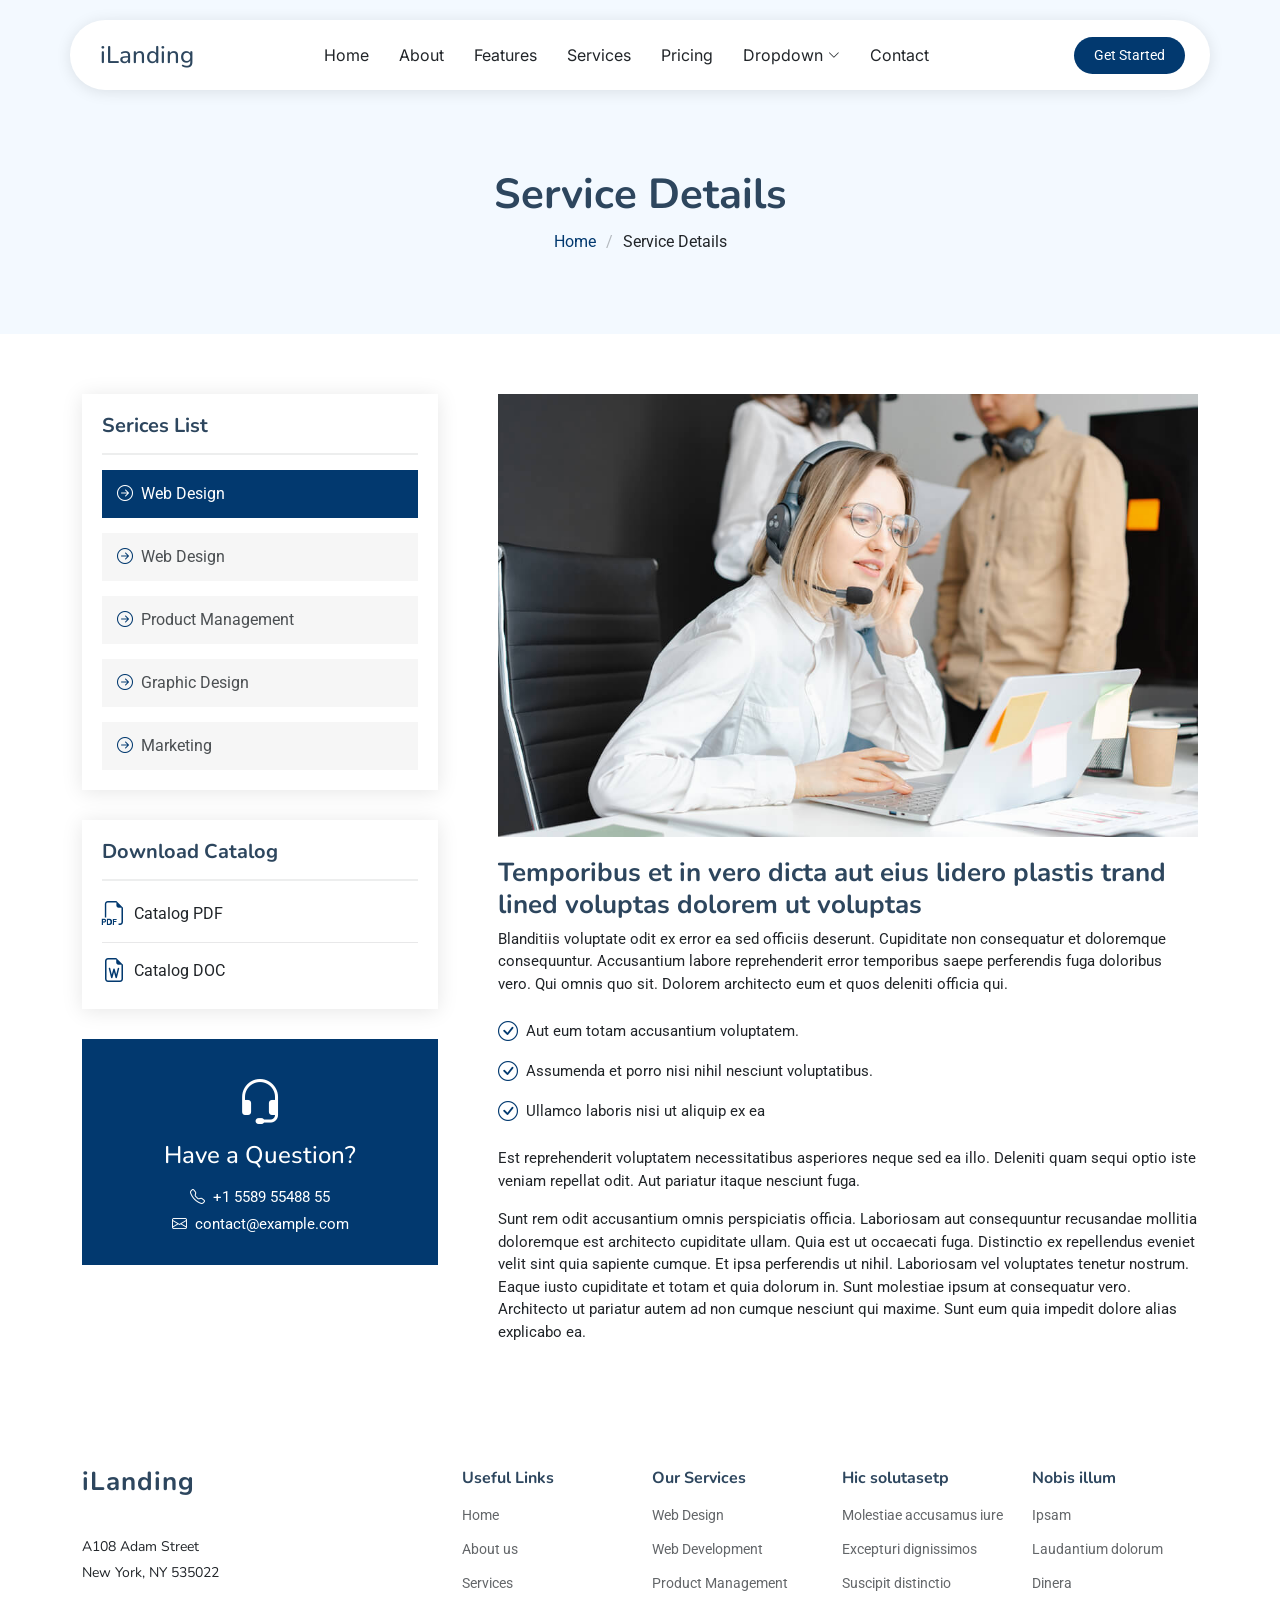
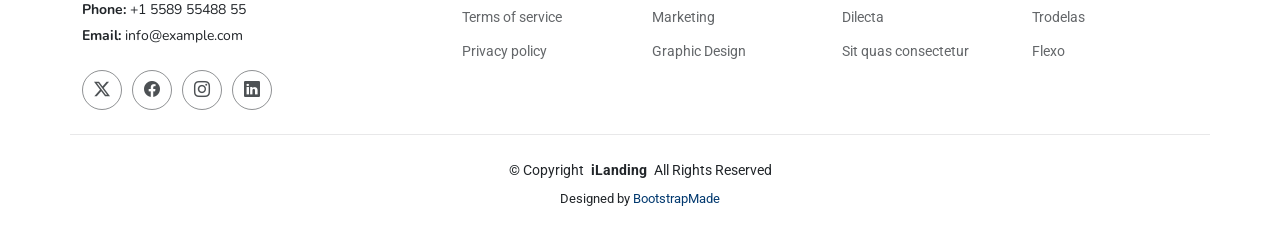
<file: pages/landingpage/service-details.html>
<!DOCTYPE html>
<html lang="en">

<head>
  <meta charset="utf-8">
  <meta content="width=device-width, initial-scale=1.0" name="viewport">
  <title>Service Details - iLanding Bootstrap Template</title>
  <meta name="description" content="">
  <meta name="keywords" content="">

  <!-- Favicons -->
  <link href="assets/img/favicon.png" rel="icon">
  <link href="assets/img/apple-touch-icon.png" rel="apple-touch-icon">

  <!-- Fonts -->
  <link href="https://fonts.googleapis.com" rel="preconnect">
  <link href="https://fonts.gstatic.com" rel="preconnect" crossorigin>
  <link href="https://fonts.googleapis.com/css2?family=Roboto:ital,wght@0,100;0,300;0,400;0,500;0,700;0,900;1,100;1,300;1,400;1,500;1,700;1,900&family=Inter:wght@100;200;300;400;500;600;700;800;900&family=Nunito:ital,wght@0,200;0,300;0,400;0,500;0,600;0,700;0,800;0,900;1,200;1,300;1,400;1,500;1,600;1,700;1,800;1,900&display=swap" rel="stylesheet">

  <!-- Vendor CSS Files -->
  <link href="assets/vendor/bootstrap/css/bootstrap.min.css" rel="stylesheet">
  <link href="assets/vendor/bootstrap-icons/bootstrap-icons.css" rel="stylesheet">
  <link href="assets/vendor/aos/aos.css" rel="stylesheet">
  <link href="assets/vendor/glightbox/css/glightbox.min.css" rel="stylesheet">
  <link href="assets/vendor/swiper/swiper-bundle.min.css" rel="stylesheet">

  <!-- Main CSS File -->
  <link href="assets/css/main.css" rel="stylesheet">

  <!-- =======================================================
  * Template Name: iLanding
  * Template URL: https://bootstrapmade.com/ilanding-bootstrap-landing-page-template/
  * Updated: Nov 12 2024 with Bootstrap v5.3.3
  * Author: BootstrapMade.com
  * License: https://bootstrapmade.com/license/
  ======================================================== -->
</head>

<body class="service-details-page">

  <header id="header" class="header d-flex align-items-center fixed-top">
    <div class="header-container container-fluid container-xl position-relative d-flex align-items-center justify-content-between">

      <a href="index.html" class="logo d-flex align-items-center me-auto me-xl-0">
        <!-- Uncomment the line below if you also wish to use an image logo -->
        <!-- <img src="assets/img/logo.png" alt=""> -->
        <h1 class="sitename">iLanding</h1>
      </a>

      <nav id="navmenu" class="navmenu">
        <ul>
          <li><a href="#hero">Home</a></li>
          <li><a href="#about">About</a></li>
          <li><a href="#features">Features</a></li>
          <li><a href="#services">Services</a></li>
          <li><a href="#pricing">Pricing</a></li>
          <li class="dropdown"><a href="#"><span>Dropdown</span> <i class="bi bi-chevron-down toggle-dropdown"></i></a>
            <ul>
              <li><a href="#">Dropdown 1</a></li>
              <li class="dropdown"><a href="#"><span>Deep Dropdown</span> <i class="bi bi-chevron-down toggle-dropdown"></i></a>
                <ul>
                  <li><a href="#">Deep Dropdown 1</a></li>
                  <li><a href="#">Deep Dropdown 2</a></li>
                  <li><a href="#">Deep Dropdown 3</a></li>
                  <li><a href="#">Deep Dropdown 4</a></li>
                  <li><a href="#">Deep Dropdown 5</a></li>
                </ul>
              </li>
              <li><a href="#">Dropdown 2</a></li>
              <li><a href="#">Dropdown 3</a></li>
              <li><a href="#">Dropdown 4</a></li>
            </ul>
          </li>
          <li><a href="#contact">Contact</a></li>
        </ul>
        <i class="mobile-nav-toggle d-xl-none bi bi-list"></i>
      </nav>

      <a class="btn-getstarted" href="index.html#about">Get Started</a>

    </div>
  </header>

  <main class="main">

    <!-- Page Title -->
    <div class="page-title light-background">
      <div class="container">
        <h1>Service Details</h1>
        <nav class="breadcrumbs">
          <ol>
            <li><a href="index.html">Home</a></li>
            <li class="current">Service Details</li>
          </ol>
        </nav>
      </div>
    </div><!-- End Page Title -->

    <!-- Service Details Section -->
    <section id="service-details" class="service-details section">

      <div class="container">

        <div class="row gy-5">

          <div class="col-lg-4" data-aos="fade-up" data-aos-delay="100">

            <div class="service-box">
              <h4>Serices List</h4>
              <div class="services-list">
                <a href="#" class="active"><i class="bi bi-arrow-right-circle"></i><span>Web Design</span></a>
                <a href="#"><i class="bi bi-arrow-right-circle"></i><span>Web Design</span></a>
                <a href="#"><i class="bi bi-arrow-right-circle"></i><span>Product Management</span></a>
                <a href="#"><i class="bi bi-arrow-right-circle"></i><span>Graphic Design</span></a>
                <a href="#"><i class="bi bi-arrow-right-circle"></i><span>Marketing</span></a>
              </div>
            </div><!-- End Services List -->

            <div class="service-box">
              <h4>Download Catalog</h4>
              <div class="download-catalog">
                <a href="#"><i class="bi bi-filetype-pdf"></i><span>Catalog PDF</span></a>
                <a href="#"><i class="bi bi-file-earmark-word"></i><span>Catalog DOC</span></a>
              </div>
            </div><!-- End Services List -->

            <div class="help-box d-flex flex-column justify-content-center align-items-center">
              <i class="bi bi-headset help-icon"></i>
              <h4>Have a Question?</h4>
              <p class="d-flex align-items-center mt-2 mb-0"><i class="bi bi-telephone me-2"></i> <span>+1 5589 55488 55</span></p>
              <p class="d-flex align-items-center mt-1 mb-0"><i class="bi bi-envelope me-2"></i> <a href="mailto:contact@example.com">contact@example.com</a></p>
            </div>

          </div>

          <div class="col-lg-8 ps-lg-5" data-aos="fade-up" data-aos-delay="200">
            <img src="assets/img/services.jpg" alt="" class="img-fluid services-img">
            <h3>Temporibus et in vero dicta aut eius lidero plastis trand lined voluptas dolorem ut voluptas</h3>
            <p>
              Blanditiis voluptate odit ex error ea sed officiis deserunt. Cupiditate non consequatur et doloremque consequuntur. Accusantium labore reprehenderit error temporibus saepe perferendis fuga doloribus vero. Qui omnis quo sit. Dolorem architecto eum et quos deleniti officia qui.
            </p>
            <ul>
              <li><i class="bi bi-check-circle"></i> <span>Aut eum totam accusantium voluptatem.</span></li>
              <li><i class="bi bi-check-circle"></i> <span>Assumenda et porro nisi nihil nesciunt voluptatibus.</span></li>
              <li><i class="bi bi-check-circle"></i> <span>Ullamco laboris nisi ut aliquip ex ea</span></li>
            </ul>
            <p>
              Est reprehenderit voluptatem necessitatibus asperiores neque sed ea illo. Deleniti quam sequi optio iste veniam repellat odit. Aut pariatur itaque nesciunt fuga.
            </p>
            <p>
              Sunt rem odit accusantium omnis perspiciatis officia. Laboriosam aut consequuntur recusandae mollitia doloremque est architecto cupiditate ullam. Quia est ut occaecati fuga. Distinctio ex repellendus eveniet velit sint quia sapiente cumque. Et ipsa perferendis ut nihil. Laboriosam vel voluptates tenetur nostrum. Eaque iusto cupiditate et totam et quia dolorum in. Sunt molestiae ipsum at consequatur vero. Architecto ut pariatur autem ad non cumque nesciunt qui maxime. Sunt eum quia impedit dolore alias explicabo ea.
            </p>
          </div>

        </div>

      </div>

    </section><!-- /Service Details Section -->

  </main>

  <footer id="footer" class="footer">

    <div class="container footer-top">
      <div class="row gy-4">
        <div class="col-lg-4 col-md-6 footer-about">
          <a href="index.html" class="logo d-flex align-items-center">
            <span class="sitename">iLanding</span>
          </a>
          <div class="footer-contact pt-3">
            <p>A108 Adam Street</p>
            <p>New York, NY 535022</p>
            <p class="mt-3"><strong>Phone:</strong> <span>+1 5589 55488 55</span></p>
            <p><strong>Email:</strong> <span>info@example.com</span></p>
          </div>
          <div class="social-links d-flex mt-4">
            <a href=""><i class="bi bi-twitter-x"></i></a>
            <a href=""><i class="bi bi-facebook"></i></a>
            <a href=""><i class="bi bi-instagram"></i></a>
            <a href=""><i class="bi bi-linkedin"></i></a>
          </div>
        </div>

        <div class="col-lg-2 col-md-3 footer-links">
          <h4>Useful Links</h4>
          <ul>
            <li><a href="#">Home</a></li>
            <li><a href="#">About us</a></li>
            <li><a href="#">Services</a></li>
            <li><a href="#">Terms of service</a></li>
            <li><a href="#">Privacy policy</a></li>
          </ul>
        </div>

        <div class="col-lg-2 col-md-3 footer-links">
          <h4>Our Services</h4>
          <ul>
            <li><a href="#">Web Design</a></li>
            <li><a href="#">Web Development</a></li>
            <li><a href="#">Product Management</a></li>
            <li><a href="#">Marketing</a></li>
            <li><a href="#">Graphic Design</a></li>
          </ul>
        </div>

        <div class="col-lg-2 col-md-3 footer-links">
          <h4>Hic solutasetp</h4>
          <ul>
            <li><a href="#">Molestiae accusamus iure</a></li>
            <li><a href="#">Excepturi dignissimos</a></li>
            <li><a href="#">Suscipit distinctio</a></li>
            <li><a href="#">Dilecta</a></li>
            <li><a href="#">Sit quas consectetur</a></li>
          </ul>
        </div>

        <div class="col-lg-2 col-md-3 footer-links">
          <h4>Nobis illum</h4>
          <ul>
            <li><a href="#">Ipsam</a></li>
            <li><a href="#">Laudantium dolorum</a></li>
            <li><a href="#">Dinera</a></li>
            <li><a href="#">Trodelas</a></li>
            <li><a href="#">Flexo</a></li>
          </ul>
        </div>

      </div>
    </div>

    <div class="container copyright text-center mt-4">
      <p>© <span>Copyright</span> <strong class="px-1 sitename">iLanding</strong> <span>All Rights Reserved</span></p>
      <div class="credits">
        <!-- All the links in the footer should remain intact. -->
        <!-- You can delete the links only if you've purchased the pro version. -->
        <!-- Licensing information: https://bootstrapmade.com/license/ -->
        <!-- Purchase the pro version with working PHP/AJAX contact form: [buy-url] -->
        Designed by <a href="https://bootstrapmade.com/">BootstrapMade</a>
      </div>
    </div>

  </footer>

  <!-- Scroll Top -->
  <a href="#" id="scroll-top" class="scroll-top d-flex align-items-center justify-content-center"><i class="bi bi-arrow-up-short"></i></a>

  <!-- Vendor JS Files -->
  <script src="assets/vendor/bootstrap/js/bootstrap.bundle.min.js"></script>
  <script src="assets/vendor/php-email-form/validate.js"></script>
  <script src="assets/vendor/aos/aos.js"></script>
  <script src="assets/vendor/glightbox/js/glightbox.min.js"></script>
  <script src="assets/vendor/swiper/swiper-bundle.min.js"></script>
  <script src="assets/vendor/purecounter/purecounter_vanilla.js"></script>

  <!-- Main JS File -->
  <script src="assets/js/main.js"></script>

</body>

</html>
</file>
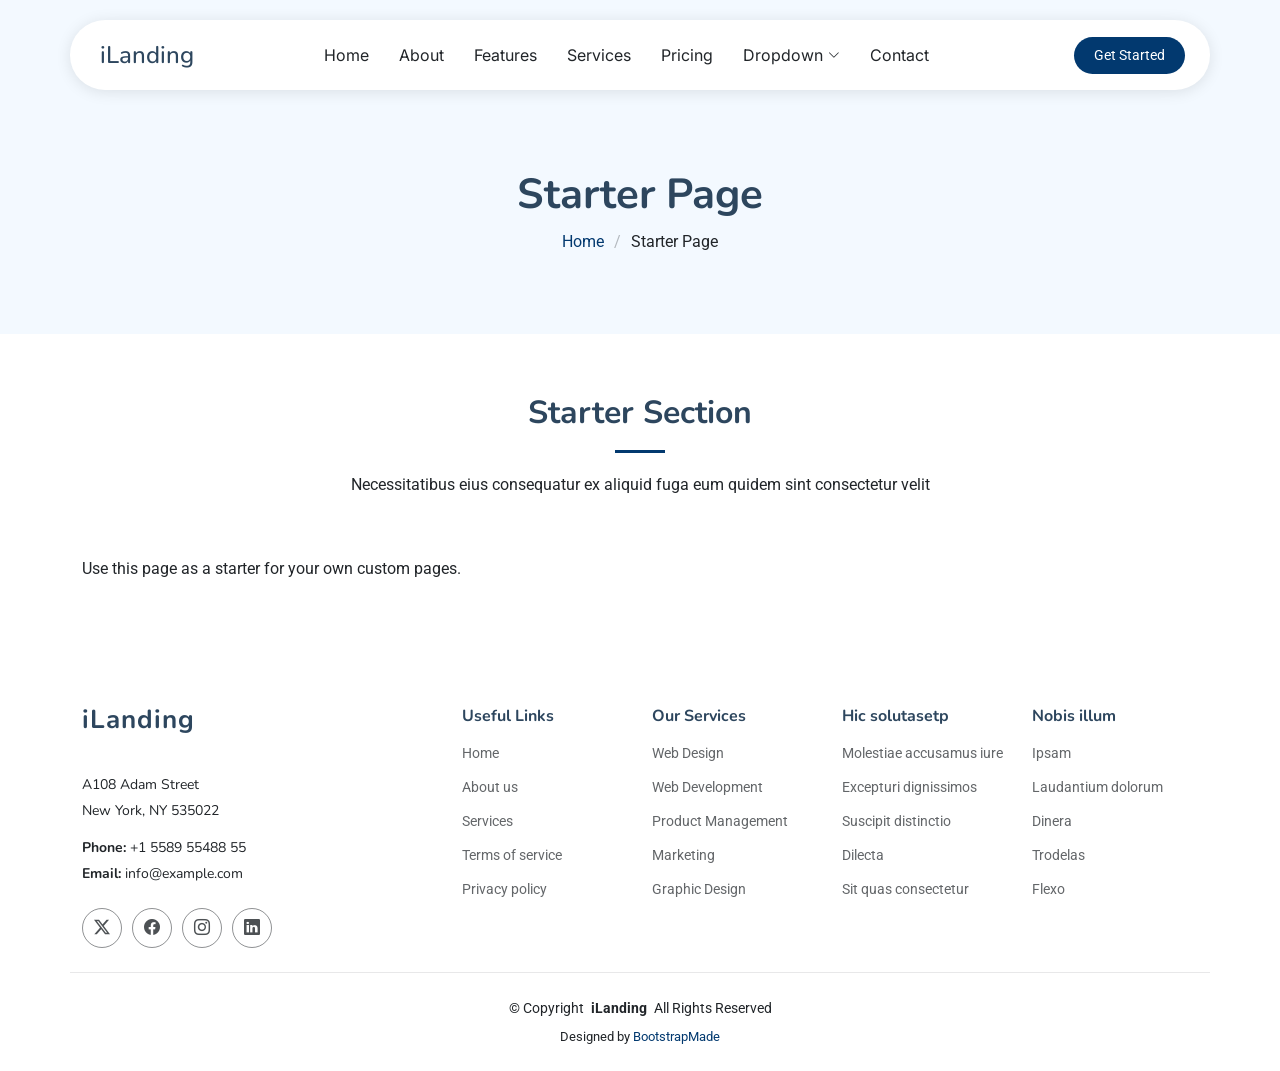
<file: pages/landingpage/starter-page.html>
<!DOCTYPE html>
<html lang="en">

<head>
  <meta charset="utf-8">
  <meta content="width=device-width, initial-scale=1.0" name="viewport">
  <title>Starter Page - iLanding Bootstrap Template</title>
  <meta name="description" content="">
  <meta name="keywords" content="">

  <!-- Favicons -->
  <link href="assets/img/favicon.png" rel="icon">
  <link href="assets/img/apple-touch-icon.png" rel="apple-touch-icon">

  <!-- Fonts -->
  <link href="https://fonts.googleapis.com" rel="preconnect">
  <link href="https://fonts.gstatic.com" rel="preconnect" crossorigin>
  <link href="https://fonts.googleapis.com/css2?family=Roboto:ital,wght@0,100;0,300;0,400;0,500;0,700;0,900;1,100;1,300;1,400;1,500;1,700;1,900&family=Inter:wght@100;200;300;400;500;600;700;800;900&family=Nunito:ital,wght@0,200;0,300;0,400;0,500;0,600;0,700;0,800;0,900;1,200;1,300;1,400;1,500;1,600;1,700;1,800;1,900&display=swap" rel="stylesheet">

  <!-- Vendor CSS Files -->
  <link href="assets/vendor/bootstrap/css/bootstrap.min.css" rel="stylesheet">
  <link href="assets/vendor/bootstrap-icons/bootstrap-icons.css" rel="stylesheet">
  <link href="assets/vendor/aos/aos.css" rel="stylesheet">
  <link href="assets/vendor/glightbox/css/glightbox.min.css" rel="stylesheet">
  <link href="assets/vendor/swiper/swiper-bundle.min.css" rel="stylesheet">

  <!-- Main CSS File -->
  <link href="assets/css/main.css" rel="stylesheet">

  <!-- =======================================================
  * Template Name: iLanding
  * Template URL: https://bootstrapmade.com/ilanding-bootstrap-landing-page-template/
  * Updated: Nov 12 2024 with Bootstrap v5.3.3
  * Author: BootstrapMade.com
  * License: https://bootstrapmade.com/license/
  ======================================================== -->
</head>

<body class="starter-page-page">

  <header id="header" class="header d-flex align-items-center fixed-top">
    <div class="header-container container-fluid container-xl position-relative d-flex align-items-center justify-content-between">

      <a href="index.html" class="logo d-flex align-items-center me-auto me-xl-0">
        <!-- Uncomment the line below if you also wish to use an image logo -->
        <!-- <img src="assets/img/logo.png" alt=""> -->
        <h1 class="sitename">iLanding</h1>
      </a>

      <nav id="navmenu" class="navmenu">
        <ul>
          <li><a href="#hero">Home</a></li>
          <li><a href="#about">About</a></li>
          <li><a href="#features">Features</a></li>
          <li><a href="#services">Services</a></li>
          <li><a href="#pricing">Pricing</a></li>
          <li class="dropdown"><a href="#"><span>Dropdown</span> <i class="bi bi-chevron-down toggle-dropdown"></i></a>
            <ul>
              <li><a href="#">Dropdown 1</a></li>
              <li class="dropdown"><a href="#"><span>Deep Dropdown</span> <i class="bi bi-chevron-down toggle-dropdown"></i></a>
                <ul>
                  <li><a href="#">Deep Dropdown 1</a></li>
                  <li><a href="#">Deep Dropdown 2</a></li>
                  <li><a href="#">Deep Dropdown 3</a></li>
                  <li><a href="#">Deep Dropdown 4</a></li>
                  <li><a href="#">Deep Dropdown 5</a></li>
                </ul>
              </li>
              <li><a href="#">Dropdown 2</a></li>
              <li><a href="#">Dropdown 3</a></li>
              <li><a href="#">Dropdown 4</a></li>
            </ul>
          </li>
          <li><a href="#contact">Contact</a></li>
        </ul>
        <i class="mobile-nav-toggle d-xl-none bi bi-list"></i>
      </nav>

      <a class="btn-getstarted" href="index.html#about">Get Started</a>

    </div>
  </header>

  <main class="main">

    <!-- Page Title -->
    <div class="page-title light-background">
      <div class="container">
        <h1>Starter Page</h1>
        <nav class="breadcrumbs">
          <ol>
            <li><a href="index.html">Home</a></li>
            <li class="current">Starter Page</li>
          </ol>
        </nav>
      </div>
    </div><!-- End Page Title -->

    <!-- Starter Section Section -->
    <section id="starter-section" class="starter-section section">

      <!-- Section Title -->
      <div class="container section-title" data-aos="fade-up">
        <h2>Starter Section</h2>
        <p>Necessitatibus eius consequatur ex aliquid fuga eum quidem sint consectetur velit</p>
      </div><!-- End Section Title -->

      <div class="container" data-aos="fade-up">
        <p>Use this page as a starter for your own custom pages.</p>
      </div>

    </section><!-- /Starter Section Section -->

  </main>

  <footer id="footer" class="footer">

    <div class="container footer-top">
      <div class="row gy-4">
        <div class="col-lg-4 col-md-6 footer-about">
          <a href="index.html" class="logo d-flex align-items-center">
            <span class="sitename">iLanding</span>
          </a>
          <div class="footer-contact pt-3">
            <p>A108 Adam Street</p>
            <p>New York, NY 535022</p>
            <p class="mt-3"><strong>Phone:</strong> <span>+1 5589 55488 55</span></p>
            <p><strong>Email:</strong> <span>info@example.com</span></p>
          </div>
          <div class="social-links d-flex mt-4">
            <a href=""><i class="bi bi-twitter-x"></i></a>
            <a href=""><i class="bi bi-facebook"></i></a>
            <a href=""><i class="bi bi-instagram"></i></a>
            <a href=""><i class="bi bi-linkedin"></i></a>
          </div>
        </div>

        <div class="col-lg-2 col-md-3 footer-links">
          <h4>Useful Links</h4>
          <ul>
            <li><a href="#">Home</a></li>
            <li><a href="#">About us</a></li>
            <li><a href="#">Services</a></li>
            <li><a href="#">Terms of service</a></li>
            <li><a href="#">Privacy policy</a></li>
          </ul>
        </div>

        <div class="col-lg-2 col-md-3 footer-links">
          <h4>Our Services</h4>
          <ul>
            <li><a href="#">Web Design</a></li>
            <li><a href="#">Web Development</a></li>
            <li><a href="#">Product Management</a></li>
            <li><a href="#">Marketing</a></li>
            <li><a href="#">Graphic Design</a></li>
          </ul>
        </div>

        <div class="col-lg-2 col-md-3 footer-links">
          <h4>Hic solutasetp</h4>
          <ul>
            <li><a href="#">Molestiae accusamus iure</a></li>
            <li><a href="#">Excepturi dignissimos</a></li>
            <li><a href="#">Suscipit distinctio</a></li>
            <li><a href="#">Dilecta</a></li>
            <li><a href="#">Sit quas consectetur</a></li>
          </ul>
        </div>

        <div class="col-lg-2 col-md-3 footer-links">
          <h4>Nobis illum</h4>
          <ul>
            <li><a href="#">Ipsam</a></li>
            <li><a href="#">Laudantium dolorum</a></li>
            <li><a href="#">Dinera</a></li>
            <li><a href="#">Trodelas</a></li>
            <li><a href="#">Flexo</a></li>
          </ul>
        </div>

      </div>
    </div>

    <div class="container copyright text-center mt-4">
      <p>© <span>Copyright</span> <strong class="px-1 sitename">iLanding</strong> <span>All Rights Reserved</span></p>
      <div class="credits">
        <!-- All the links in the footer should remain intact. -->
        <!-- You can delete the links only if you've purchased the pro version. -->
        <!-- Licensing information: https://bootstrapmade.com/license/ -->
        <!-- Purchase the pro version with working PHP/AJAX contact form: [buy-url] -->
        Designed by <a href="https://bootstrapmade.com/">BootstrapMade</a>
      </div>
    </div>

  </footer>

  <!-- Scroll Top -->
  <a href="#" id="scroll-top" class="scroll-top d-flex align-items-center justify-content-center"><i class="bi bi-arrow-up-short"></i></a>

  <!-- Vendor JS Files -->
  <script src="assets/vendor/bootstrap/js/bootstrap.bundle.min.js"></script>
  <script src="assets/vendor/php-email-form/validate.js"></script>
  <script src="assets/vendor/aos/aos.js"></script>
  <script src="assets/vendor/glightbox/js/glightbox.min.js"></script>
  <script src="assets/vendor/swiper/swiper-bundle.min.js"></script>
  <script src="assets/vendor/purecounter/purecounter_vanilla.js"></script>

  <!-- Main JS File -->
  <script src="assets/js/main.js"></script>

</body>

</html>
</file>
<file: pages/landingpage/assets/css/main.css>
/**
* Template Name: iLanding
* Template URL: https://bootstrapmade.com/ilanding-bootstrap-landing-page-template/
* Updated: Nov 12 2024 with Bootstrap v5.3.3
* Author: BootstrapMade.com
* License: https://bootstrapmade.com/license/
*/

/*--------------------------------------------------------------
# Font & Color Variables
# Help: https://bootstrapmade.com/color-system/
--------------------------------------------------------------*/
/* Fonts */
:root {
  --default-font: "Roboto",  system-ui, -apple-system, "Segoe UI", Roboto, "Helvetica Neue", Arial, "Noto Sans", "Liberation Sans", sans-serif, "Apple Color Emoji", "Segoe UI Emoji", "Segoe UI Symbol", "Noto Color Emoji";
  --heading-font: "Nunito",  sans-serif;
  --nav-font: "Inter",  sans-serif;
}

/* Global Colors - The following color variables are used throughout the website. Updating them here will change the color scheme of the entire website */
:root { 
  --background-color: #ffffff; /* Background color for the entire website, including individual sections */
  --default-color: #212529; /* Default color used for the majority of the text content across the entire website */
  --heading-color: #2d465e; /* Color for headings, subheadings and title throughout the website */
  --accent-color: #02396f; /* Accent color that represents your brand on the website. It's used for buttons, links, and other elements that need to stand out */
  --surface-color: #ffffff; /* The surface color is used as a background of boxed elements within sections, such as cards, icon boxes, or other elements that require a visual separation from the global background. */
  --contrast-color: #ffffff; /* Contrast color for text, ensuring readability against backgrounds of accent, heading, or default colors. */
}

/* Nav Menu Colors - The following color variables are used specifically for the navigation menu. They are separate from the global colors to allow for more customization options */
:root {
  --nav-color: #212529;  /* The default color of the main navmenu links */
  --nav-hover-color: #1b5998; /* Applied to main navmenu links when they are hovered over or active */
  --nav-mobile-background-color: #ffffff; /* Used as the background color for mobile navigation menu */
  --nav-dropdown-background-color: #ffffff; /* Used as the background color for dropdown items that appear when hovering over primary navigation items */
  --nav-dropdown-color: #212529; /* Used for navigation links of the dropdown items in the navigation menu. */
  --nav-dropdown-hover-color: #115599; /* Similar to --nav-hover-color, this color is applied to dropdown navigation links when they are hovered over. */
}

/* Color Presets - These classes override global colors when applied to any section or element, providing reuse of the sam color scheme. */

.light-background {
  --background-color: #f3f9ff;
  --surface-color: #ffffff;
}

.dark-background {
  --background-color: #02396f;
  --default-color: #ffffff;
  --heading-color: #ffffff;
  --surface-color: #02396f;
  --contrast-color: #ffffff;
}

/* Smooth scroll */
:root {
  scroll-behavior: smooth;
}

/*--------------------------------------------------------------
# General Styling & Shared Classes
--------------------------------------------------------------*/
body {
  color: var(--default-color);
  background-color: var(--background-color);
  font-family: var(--default-font);
}

a {
  color: var(--accent-color);
  text-decoration: none;
  transition: 0.3s;
}

a:hover {
  color: color-mix(in srgb, var(--accent-color), transparent 25%);
  text-decoration: none;
}

h1,
h2,
h3,
h4,
h5,
h6 {
  color: var(--heading-color);
  font-family: var(--heading-font);
}

/* PHP Email Form Messages
------------------------------*/
.php-email-form .error-message {
  display: none;
  background: #df1529;
  color: #ffffff;
  text-align: left;
  padding: 15px;
  margin-bottom: 24px;
  font-weight: 600;
}

.php-email-form .sent-message {
  display: none;
  color: #ffffff;
  background: #059652;
  text-align: center;
  padding: 15px;
  margin-bottom: 24px;
  font-weight: 600;
}

.php-email-form .loading {
  display: none;
  background: var(--surface-color);
  text-align: center;
  padding: 15px;
  margin-bottom: 24px;
}

.php-email-form .loading:before {
  content: "";
  display: inline-block;
  border-radius: 50%;
  width: 24px;
  height: 24px;
  margin: 0 10px -6px 0;
  border: 3px solid var(--accent-color);
  border-top-color: var(--surface-color);
  animation: php-email-form-loading 1s linear infinite;
}

@keyframes php-email-form-loading {
  0% {
    transform: rotate(0deg);
  }

  100% {
    transform: rotate(360deg);
  }
}

/*--------------------------------------------------------------
# Global Header
--------------------------------------------------------------*/
.header {
  --background-color: rgba(255, 255, 255, 0);
  color: var(--default-color);
  background-color: var(--background-color);
  padding: 20px 0;
  transition: all 0.5s;
  z-index: 997;
}

.header .header-container {
  background: var(--surface-color);
  border-radius: 50px;
  padding: 5px 25px;
  box-shadow: 0px 2px 15px rgba(0, 0, 0, 0.1);
}

.scrolled .header .header-container {
  background: color-mix(in srgb, var(--surface-color), transparent 5%);
}

.header .logo {
  line-height: 1;
  padding-left: 5px;
}

.header .logo img {
  max-height: 36px;
  margin-right: 8px;
}

.header .logo h1 {
  font-size: 24px;
  margin: 0;
  font-weight: 500;
  color: var(--heading-color);
}

.header .btn-getstarted,
.header .btn-getstarted:focus {
  color: var(--contrast-color);
  background: var(--accent-color);
  font-size: 14px;
  padding: 8px 20px;
  margin: 0 0 0 30px;
  border-radius: 50px;
  transition: 0.3s;
}

.header .btn-getstarted:hover,
.header .btn-getstarted:focus:hover {
  color: var(--contrast-color);
  background: color-mix(in srgb, var(--accent-color), transparent 15%);
}

@media (max-width: 1200px) {
  .header {
    padding-top: 10px;
  }

  .header .header-container {
    margin-left: 10px;
    margin-right: 10px;
    padding: 10px 5px 10px 15px;
  }

  .header .logo {
    order: 1;
  }

  .header .btn-getstarted {
    order: 2;
    margin: 0 10px 0 0;
    padding: 6px 15px;
  }

  .header .navmenu {
    order: 3;
  }
}

/*--------------------------------------------------------------
# Navigation Menu
--------------------------------------------------------------*/
/* Navmenu - Desktop */
@media (min-width: 1200px) {
  .navmenu {
    padding: 0;
  }

  .navmenu ul {
    margin: 0;
    padding: 0;
    display: flex;
    list-style: none;
    align-items: center;
  }

  .navmenu li {
    position: relative;
  }

  .navmenu a,
  .navmenu a:focus {
    color: var(--nav-color);
    padding: 18px 15px;
    font-size: 16px;
    font-family: var(--nav-font);
    font-weight: 400;
    display: flex;
    align-items: center;
    justify-content: space-between;
    white-space: nowrap;
    transition: 0.3s;
  }

  .navmenu a i,
  .navmenu a:focus i {
    font-size: 12px;
    line-height: 0;
    margin-left: 5px;
    transition: 0.3s;
  }

  .navmenu li:last-child a {
    padding-right: 0;
  }

  .navmenu li:hover>a,
  .navmenu .active,
  .navmenu .active:focus {
    color: var(--nav-hover-color);
  }

  .navmenu .dropdown ul {
    margin: 0;
    padding: 10px 0;
    background: var(--nav-dropdown-background-color);
    display: block;
    position: absolute;
    visibility: hidden;
    left: 14px;
    top: 130%;
    opacity: 0;
    transition: 0.3s;
    border-radius: 4px;
    z-index: 99;
    box-shadow: 0px 0px 30px rgba(0, 0, 0, 0.1);
  }

  .navmenu .dropdown ul li {
    min-width: 200px;
  }

  .navmenu .dropdown ul a {
    padding: 10px 20px;
    font-size: 15px;
    text-transform: none;
    color: var(--nav-dropdown-color);
  }

  .navmenu .dropdown ul a i {
    font-size: 12px;
  }

  .navmenu .dropdown ul a:hover,
  .navmenu .dropdown ul .active:hover,
  .navmenu .dropdown ul li:hover>a {
    color: var(--nav-dropdown-hover-color);
  }

  .navmenu .dropdown:hover>ul {
    opacity: 1;
    top: 100%;
    visibility: visible;
  }

  .navmenu .dropdown .dropdown ul {
    top: 0;
    left: -90%;
    visibility: hidden;
  }

  .navmenu .dropdown .dropdown:hover>ul {
    opacity: 1;
    top: 0;
    left: -100%;
    visibility: visible;
  }
}

/* Navmenu - Mobile */
@media (max-width: 1199px) {
  .mobile-nav-toggle {
    color: var(--nav-color);
    font-size: 28px;
    line-height: 0;
    margin-right: 10px;
    cursor: pointer;
    transition: color 0.3s;
  }

  .navmenu {
    padding: 0;
    z-index: 9997;
  }

  .navmenu ul {
    display: none;
    list-style: none;
    position: absolute;
    inset: 60px 20px 20px 20px;
    padding: 10px 0;
    margin: 0;
    border-radius: 6px;
    background-color: var(--nav-mobile-background-color);
    overflow-y: auto;
    transition: 0.3s;
    z-index: 9998;
    box-shadow: 0px 0px 30px rgba(0, 0, 0, 0.1);
  }

  .navmenu a,
  .navmenu a:focus {
    color: var(--nav-dropdown-color);
    padding: 10px 20px;
    font-family: var(--nav-font);
    font-size: 17px;
    font-weight: 500;
    display: flex;
    align-items: center;
    justify-content: space-between;
    white-space: nowrap;
    transition: 0.3s;
  }

  .navmenu a i,
  .navmenu a:focus i {
    font-size: 12px;
    line-height: 0;
    margin-left: 5px;
    width: 30px;
    height: 30px;
    display: flex;
    align-items: center;
    justify-content: center;
    border-radius: 50%;
    transition: 0.3s;
    background-color: color-mix(in srgb, var(--accent-color), transparent 90%);
  }

  .navmenu a i:hover,
  .navmenu a:focus i:hover {
    background-color: var(--accent-color);
    color: var(--contrast-color);
  }

  .navmenu a:hover,
  .navmenu .active,
  .navmenu .active:focus {
    color: var(--nav-dropdown-hover-color);
  }

  .navmenu .active i,
  .navmenu .active:focus i {
    background-color: var(--accent-color);
    color: var(--contrast-color);
    transform: rotate(180deg);
  }

  .navmenu .dropdown ul {
    position: static;
    display: none;
    z-index: 99;
    padding: 10px 0;
    margin: 10px 20px;
    background-color: var(--nav-dropdown-background-color);
    border: 1px solid color-mix(in srgb, var(--default-color), transparent 90%);
    box-shadow: none;
    transition: all 0.5s ease-in-out;
  }

  .navmenu .dropdown ul ul {
    background-color: rgba(33, 37, 41, 0.1);
  }

  .navmenu .dropdown>.dropdown-active {
    display: block;
    background-color: rgba(33, 37, 41, 0.03);
  }

  .mobile-nav-active {
    overflow: hidden;
  }

  .mobile-nav-active .mobile-nav-toggle {
    color: #fff;
    position: absolute;
    font-size: 32px;
    top: 15px;
    right: 15px;
    margin-right: 0;
    z-index: 9999;
  }

  .mobile-nav-active .navmenu {
    position: fixed;
    overflow: hidden;
    inset: 0;
    background: rgba(33, 37, 41, 0.8);
    transition: 0.3s;
  }

  .mobile-nav-active .navmenu>ul {
    display: block;
  }
}

/*--------------------------------------------------------------
# Global Footer
--------------------------------------------------------------*/
.footer {
  color: var(--default-color);
  background-color: var(--background-color);
  font-size: 14px;
  position: relative;
}

.footer .footer-top {
  padding-top: 50px;
}

.footer .footer-about .logo {
  line-height: 1;
  margin-bottom: 25px;
}

.footer .footer-about .logo img {
  max-height: 40px;
  margin-right: 6px;
}

.footer .footer-about .logo span {
  color: var(--heading-color);
  font-family: var(--heading-font);
  font-size: 26px;
  font-weight: 700;
  letter-spacing: 1px;
}

.footer .footer-about p {
  font-size: 14px;
  font-family: var(--heading-font);
}

.footer .social-links a {
  display: flex;
  align-items: center;
  justify-content: center;
  width: 40px;
  height: 40px;
  border-radius: 50%;
  border: 1px solid color-mix(in srgb, var(--default-color), transparent 50%);
  font-size: 16px;
  color: color-mix(in srgb, var(--default-color), transparent 20%);
  margin-right: 10px;
  transition: 0.3s;
}

.footer .social-links a:hover {
  color: var(--accent-color);
  border-color: var(--accent-color);
}

.footer h4 {
  font-size: 16px;
  font-weight: bold;
  position: relative;
  padding-bottom: 12px;
}

.footer .footer-links {
  margin-bottom: 30px;
}

.footer .footer-links ul {
  list-style: none;
  padding: 0;
  margin: 0;
}

.footer .footer-links ul i {
  padding-right: 2px;
  font-size: 12px;
  line-height: 0;
}

.footer .footer-links ul li {
  padding: 10px 0;
  display: flex;
  align-items: center;
}

.footer .footer-links ul li:first-child {
  padding-top: 0;
}

.footer .footer-links ul a {
  color: color-mix(in srgb, var(--default-color), transparent 30%);
  display: inline-block;
  line-height: 1;
}

.footer .footer-links ul a:hover {
  color: var(--accent-color);
}

.footer .footer-contact p {
  margin-bottom: 5px;
}

.footer .copyright {
  padding: 25px 0;
  border-top: 1px solid color-mix(in srgb, var(--default-color), transparent 90%);
}

.footer .copyright p {
  margin-bottom: 0;
}

.footer .credits {
  margin-top: 8px;
  font-size: 13px;
}

/*--------------------------------------------------------------
# Scroll Top Button
--------------------------------------------------------------*/
.scroll-top {
  position: fixed;
  visibility: hidden;
  opacity: 0;
  right: 15px;
  bottom: -15px;
  z-index: 99999;
  background-color: var(--accent-color);
  width: 44px;
  height: 44px;
  border-radius: 50px;
  transition: all 0.4s;
}

.scroll-top i {
  font-size: 24px;
  color: var(--contrast-color);
  line-height: 0;
}

.scroll-top:hover {
  background-color: color-mix(in srgb, var(--accent-color), transparent 20%);
  color: var(--contrast-color);
}

.scroll-top.active {
  visibility: visible;
  opacity: 1;
  bottom: 15px;
}

/*--------------------------------------------------------------
# Disable aos animation delay on mobile devices
--------------------------------------------------------------*/
@media screen and (max-width: 768px) {
  [data-aos-delay] {
    transition-delay: 0 !important;
  }
}

/*--------------------------------------------------------------
# Global Page Titles & Breadcrumbs
--------------------------------------------------------------*/
.page-title {
  color: var(--default-color);
  background-color: var(--background-color);
  padding: 170px 0 80px 0;
  text-align: center;
  position: relative;
}

.page-title h1 {
  font-size: 42px;
  font-weight: 700;
  margin-bottom: 10px;
}

.page-title .breadcrumbs ol {
  display: flex;
  flex-wrap: wrap;
  list-style: none;
  justify-content: center;
  padding: 0;
  margin: 0;
  font-size: 16px;
  font-weight: 400;
}

.page-title .breadcrumbs ol li+li {
  padding-left: 10px;
}

.page-title .breadcrumbs ol li+li::before {
  content: "/";
  display: inline-block;
  padding-right: 10px;
  color: color-mix(in srgb, var(--default-color), transparent 70%);
}

/*--------------------------------------------------------------
# Global Sections
--------------------------------------------------------------*/
section,
.section {
  color: var(--default-color);
  background-color: var(--background-color);
  padding: 60px 0;
  scroll-margin-top: 90px;
  overflow: clip;
}

@media (max-width: 1199px) {

  section,
  .section {
    scroll-margin-top: 66px;
  }
}

/*--------------------------------------------------------------
# Global Section Titles
--------------------------------------------------------------*/
.section-title {
  text-align: center;
  padding-bottom: 60px;
  position: relative;
}

.section-title h2 {
  font-size: 32px;
  font-weight: 700;
  margin-bottom: 20px;
  padding-bottom: 20px;
  position: relative;
}

.section-title h2:after {
  content: "";
  position: absolute;
  display: block;
  width: 50px;
  height: 3px;
  background: var(--accent-color);
  left: 0;
  right: 0;
  bottom: 0;
  margin: auto;
}

.section-title p {
  margin-bottom: 0;
}

/*--------------------------------------------------------------
# Hero Section
--------------------------------------------------------------*/
.hero {
  position: relative;
  padding-top: 160px;
  background: linear-gradient(135deg, color-mix(in srgb, var(--accent-color), transparent 95%) 50%, color-mix(in srgb, var(--accent-color), transparent 98%) 25%, transparent 50%);
}

.hero::before {
  content: "";
  position: absolute;
  top: 0;
  left: 0;
  width: 100%;
  height: 100%;
  background: radial-gradient(circle at 90% 10%, color-mix(in srgb, var(--accent-color), transparent 92%), transparent 40%);
  pointer-events: none;
}

.hero .hero-content {
  position: relative;
  z-index: 1;
}

.hero .hero-content h1 {
  font-size: 3.5rem;
  font-weight: 700;
  line-height: 1.2;
  margin-bottom: 1.5rem;
}

.hero .hero-content h1 .accent-text {
  color: var(--accent-color);
}

@media (max-width: 992px) {
  .hero .hero-content {
    text-align: center;
    margin-bottom: 3rem;
  }

  .hero .hero-content h1 {
    font-size: 2.5rem;
  }

  .hero .hero-content .hero-buttons {
    justify-content: center;
  }
}

@media (max-width: 575px) {
  .hero .hero-content h1 {
    font-size: 2rem;
  }
}

.hero .company-badge {
  display: inline-flex;
  align-items: center;
  padding: 0.5rem 1rem;
  background-color: color-mix(in srgb, var(--accent-color), transparent 92%);
  border-radius: 50px;
  color: var(--accent-color);
  font-weight: 500;
}

.hero .company-badge i {
  font-size: 1.25rem;
}

.hero .btn-primary {
  background-color: var(--accent-color);
  border-color: var(--accent-color);
  color: var(--contrast-color);
  padding: 0.75rem 2.5rem;
  border-radius: 50px;
  font-weight: 500;
  transition: all 0.3s ease;
}

.hero .btn-primary:hover {
  background-color: color-mix(in srgb, var(--accent-color), black 20%);
  border-color: color-mix(in srgb, var(--accent-color), black 20%);
}

.hero .btn-link {
  color: var(--heading-color);
  text-decoration: none;
  font-weight: 500;
  transition: all 0.3s ease;
}

.hero .btn-link:hover {
  color: var(--accent-color);
}

.hero .btn-link i {
  font-size: 1.5rem;
  vertical-align: middle;
}

.hero .hero-image {
  position: relative;
  text-align: center;
  z-index: 1;
}

.hero .hero-image img {
  max-width: 100%;
  height: auto;
}

.hero .customers-badge {
  position: absolute;
  bottom: 10px;
  right: 30px;
  background-color: var(--surface-color);
  padding: 1rem;
  border-radius: 10px;
  box-shadow: 0 5px 20px rgba(0, 0, 0, 0.1);
  max-width: 300px;
  animation: float-badge 3s ease-in-out infinite;
  will-change: transform;
}

.hero .customers-badge .customer-avatars {
  display: flex;
  align-items: center;
  margin-bottom: 0.5rem;
}

.hero .customers-badge .avatar {
  width: 35px;
  height: 35px;
  border-radius: 50%;
  border: 2px solid var(--surface-color);
  margin-left: -8px;
}

.hero .customers-badge .avatar:first-child {
  margin-left: 0;
}

.hero .customers-badge .avatar.more {
  background-color: var(--accent-color);
  color: var(--contrast-color);
  display: flex;
  align-items: center;
  justify-content: center;
  font-size: 0.75rem;
  font-weight: 600;
}

.hero .customers-badge p {
  font-size: 0.875rem;
  color: color-mix(in srgb, var(--default-color), transparent 40%);
}

@media (max-width: 992px) {
  .hero .customers-badge {
    position: static;
    margin: 1rem auto;
    max-width: 250px;
  }
}

.hero .stats-row {
  position: relative;
  z-index: 1;
  margin-top: 5rem;
  background-color: var(--surface-color);
  border-radius: 20px;
  box-shadow: 0 5px 15px rgba(0, 0, 0, 0.05);
  padding-bottom: 2rem;
}

.hero .stat-item {
  display: flex;
  align-items: center;
  gap: 1rem;
  padding: 2rem;
}

.hero .stat-item .stat-icon {
  flex-shrink: 0;
  width: 64px;
  height: 64px;
  display: flex;
  align-items: center;
  justify-content: center;
  background-color: color-mix(in srgb, var(--accent-color), transparent 92%);
  border-radius: 50px;
  transition: 0.3s;
}

.hero .stat-item .stat-icon i {
  font-size: 1.5rem;
  color: var(--accent-color);
}

.hero .stat-item:hover .stat-icon {
  background-color: var(--accent-color);
}

.hero .stat-item:hover .stat-icon i {
  color: var(--contrast-color);
}

.hero .stat-item .stat-content {
  flex-grow: 1;
}

.hero .stat-item .stat-content h4 {
  font-size: 1.25rem;
  margin-bottom: 0.25rem;
  font-weight: 600;
}

.hero .stat-item .stat-content p {
  font-size: 0.875rem;
  color: color-mix(in srgb, var(--default-color), transparent 40%);
  margin: 0;
}

@media (max-width: 575px) {
  .hero .stat-item {
    padding: 1.5rem;
  }
}

@keyframes float-badge {
  0% {
    transform: translateY(0);
  }

  50% {
    transform: translateY(-10px);
  }

  100% {
    transform: translateY(0);
  }
}

/*--------------------------------------------------------------
# About Section
--------------------------------------------------------------*/
.about .about-meta {
  color: var(--accent-color);
  font-weight: 600;
  margin-bottom: 1rem;
  display: inline-block;
}

.about .about-title {
  font-size: 1.75rem;
  margin-bottom: 1rem;
  line-height: 1.2;
  font-weight: 700;
}

@media (max-width: 992px) {
  .about .about-title {
    font-size: 2rem;
  }
}

.about .about-description {
  margin-bottom: 2rem;
  color: color-mix(in srgb, var(--default-color), transparent 20%);
}

.about .feature-list-wrapper {
  margin-bottom: 2rem;
}

.about .feature-list {
  list-style: none;
  padding: 0;
  margin: 0;
}

.about .feature-list li {
  display: flex;
  align-items: center;
  gap: 0.75rem;
  margin-bottom: 1rem;
  font-size: 1rem;
}

.about .feature-list li i {
  color: var(--accent-color);
  font-size: 1.25rem;
}

.about .profile .profile-image {
  width: 60px;
  height: 60px;
  border-radius: 50%;
  object-fit: cover;
}

.about .profile .profile-name {
  font-size: 1.125rem;
  margin: 0;
}

.about .profile .profile-position {
  color: var(--accent-color);
  margin: 0;
  font-size: 0.875rem;
}

.about .contact-info {
  padding: 1rem 1.5rem;
  background-color: var(--surface-color);
  border-radius: 0.5rem;
  box-shadow: 0 0 15px rgba(0, 0, 0, 0.06);
}

.about .contact-info i {
  color: var(--accent-color);
  font-size: 1.5rem;
}

.about .contact-info .contact-label {
  color: color-mix(in srgb, var(--default-color), transparent 30%);
  font-size: 0.875rem;
  margin: 0;
}

.about .contact-info .contact-number {
  font-weight: 600;
  margin: 0;
}

.about .image-wrapper {
  position: relative;
}

@media (max-width: 992px) {
  .about .image-wrapper {
    padding-left: 0;
    margin-top: 3rem;
    display: flex;
    flex-direction: column;
    gap: 2rem;
  }
}

@media (max-width: 992px) {
  .about .image-wrapper .images {
    display: flex;
    flex-direction: column;
    gap: 1.5rem;
  }
}

@media (max-width: 992px) {
  .about .image-wrapper .main-image {
    margin-left: 0;
  }
}

.about .image-wrapper .small-image {
  position: absolute;
  top: 20%;
  left: -10%;
  width: 45%;
  border: 8px solid var(--surface-color);
}

@media (max-width: 992px) {
  .about .image-wrapper .small-image {
    position: static;
    width: 100%;
    margin: 0 auto;
    border: 0;
  }
}

.about .image-wrapper .experience-badge {
  position: absolute;
  bottom: 5%;
  right: 5%;
  background-color: var(--accent-color);
  color: var(--contrast-color);
  padding: 1.5rem;
  border-radius: 0.5rem;
  text-align: center;
  min-width: 200px;
  animation: experience-float 3s ease-in-out infinite;
}

@media (max-width: 992px) {
  .about .image-wrapper .experience-badge {
    position: static;
    width: fit-content;
    margin: 0 auto;
  }
}

.about .image-wrapper .experience-badge h3 {
  color: var(--contrast-color);
  font-size: 2.5rem;
  margin: 0;
  line-height: 0.5;
}

.about .image-wrapper .experience-badge h3 span {
  font-size: 1rem;
  display: inline-block;
  margin-left: 0.25rem;
}

.about .image-wrapper .experience-badge p {
  margin: 0.5rem 0 0;
  font-size: 0.875rem;
}

@keyframes experience-float {
  0% {
    transform: translateY(0);
  }

  50% {
    transform: translateY(-10px);
  }

  100% {
    transform: translateY(0);
  }
}

/*--------------------------------------------------------------
# Features Section
--------------------------------------------------------------*/
.features .nav-tabs {
  border: 0;
  background-color: color-mix(in srgb, var(--default-color), transparent 96%);
  display: inline-flex;
  align-items: center;
  justify-content: center;
  border-radius: 50px;
  padding: 6px;
  width: auto;
}

.features .nav-item {
  margin: 0;
  padding: 0 5px 0 0;
}

.features .nav-item:last-child {
  padding-right: 0;
}

.features .nav-link {
  background-color: none;
  color: var(--heading-color);
  padding: 10px 30px;
  transition: 0.3s;
  border-radius: 50px;
  display: flex;
  align-items: center;
  justify-content: center;
  cursor: pointer;
  height: 100%;
  border: 0;
  margin: 0;
}

@media (max-width: 468px) {
  .features .nav-link {
    padding: 8px 20px;
  }
}

.features .nav-link i {
  padding-right: 15px;
  font-size: 48px;
}

.features .nav-link h4 {
  font-size: 14px;
  font-weight: 500;
  margin: 0;
}

.features .nav-link:hover {
  border-color: color-mix(in srgb, var(--default-color), transparent 80%);
}

.features .nav-link:hover h4 {
  color: var(--accent-color);
}

.features .nav-link.active {
  background-color: var(--accent-color);
  border-color: var(--accent-color);
}

.features .nav-link.active h4 {
  color: var(--contrast-color);
}

.features .tab-content {
  margin-top: 30px;
}

.features .tab-pane h3 {
  color: var(--heading-color);
  font-weight: 700;
  font-size: 32px;
  position: relative;
  margin-bottom: 20px;
  padding-bottom: 20px;
}

.features .tab-pane h3:after {
  content: "";
  position: absolute;
  display: block;
  width: 60px;
  height: 3px;
  background: var(--accent-color);
  left: 0;
  bottom: 0;
}

.features .tab-pane ul {
  list-style: none;
  padding: 0;
}

.features .tab-pane ul li {
  padding-top: 10px;
}

.features .tab-pane ul i {
  font-size: 20px;
  padding-right: 4px;
  color: var(--accent-color);
}

.features .tab-pane p:last-child {
  margin-bottom: 0;
}

/*--------------------------------------------------------------
# Features Cards Section
--------------------------------------------------------------*/
.features-cards {
  --default-color: #555;
  --heading-color: #333;
}

.features-cards .feature-box {
  height: 100%;
  padding: 40px 30px;
  border-radius: 10px;
}

.features-cards .feature-box i {
  font-size: 44px;
  display: inline-block;
  line-height: 0;
  color: var(--accent-color);
  margin-bottom: 20px;
}

.features-cards .feature-box h4 {
  font-size: 20px;
  font-weight: 700;
  margin: 0 0 10px 0;
}

.features-cards .feature-box p {
  font-size: 15px;
  margin-bottom: 0;
}

.features-cards .feature-box.orange {
  background-color: #fff3e2;
}

.features-cards .feature-box.orange i {
  color: #edb86e;
}

.features-cards .feature-box.blue {
  background-color: #deedfd;
}

.features-cards .feature-box.blue i {
  color: #20a5f8;
}

.features-cards .feature-box.green {
  background-color: #d5f1e4;
}

.features-cards .feature-box.green i {
  color: #48c88a;
}

.features-cards .feature-box.red {
  background-color: #fdeded;
}

.features-cards .feature-box.red i {
  color: #f28484;
}

/*--------------------------------------------------------------
# Features 2 Section
--------------------------------------------------------------*/
.features-2 .feature-item .feature-icon {
  width: 60px;
  height: 60px;
  display: flex;
  align-items: center;
  justify-content: center;
  border-radius: 50%;
  background-color: color-mix(in srgb, var(--accent-color), transparent 92%);
}

.features-2 .feature-item .feature-icon i {
  font-size: 24px;
  color: var(--accent-color);
}

.features-2 .feature-item .feature-content h3 {
  font-size: 20px;
  font-weight: 600;
  margin-bottom: 10px;
}

.features-2 .feature-item .feature-content p {
  color: color-mix(in srgb, var(--default-color), transparent 25%);
  font-size: 15px;
  margin-bottom: 0;
}

.features-2 .phone-mockup {
  position: relative;
  padding: 30px 0;
}

.features-2 .phone-mockup img {
  max-width: 300px;
  height: auto;
  filter: drop-shadow(0 5px 15px rgba(0, 0, 0, 0.1));
}

@media (max-width: 991.98px) {
  .features-2 .feature-item {
    text-align: center !important;
    margin-bottom: 2rem;
  }

  .features-2 .feature-item .d-flex {
    flex-direction: column;
    text-align: center;
    justify-content: center !important;
  }

  .features-2 .phone-mockup {
    margin: 3rem 0;
  }
}

/*--------------------------------------------------------------
# Call To Action Section
--------------------------------------------------------------*/
.call-to-action .container {
  background: var(--accent-color);
  color: var(--contrast-color);
  position: relative;
  overflow: hidden;
  border-radius: 1rem;
  padding: 4rem 2rem;
}

.call-to-action .content h2,
.call-to-action .content p {
  color: var(--contrast-color);
  position: relative;
  z-index: 2;
}

.call-to-action .btn-cta {
  background-color: color-mix(in srgb, var(--contrast-color) 15%, transparent);
  color: var(--contrast-color);
  padding: 12px 40px;
  border-radius: 50px;
  transition: all 0.3s ease;
  border: 2px solid var(--contrast-color);
  position: relative;
  z-index: 2;
}

.call-to-action .btn-cta:hover {
  background-color: var(--contrast-color);
  color: var(--accent-color);
}

.call-to-action .shape {
  position: absolute;
  pointer-events: none;
  z-index: 1;
}

.call-to-action .shape svg {
  width: 100%;
  height: 100%;
}

.call-to-action .shape svg path {
  fill: color-mix(in srgb, var(--contrast-color) 50%, transparent);
}

.call-to-action .shape-1 {
  width: 300px;
  height: 300px;
  top: -100px;
  right: -50px;
  opacity: 0.1;
  transform: rotate(45deg);
  animation: shapes-float 3s ease-in-out infinite;
}

.call-to-action .shape-2 {
  width: 200px;
  height: 200px;
  bottom: -50px;
  left: -50px;
  opacity: 0.15;
  transform: rotate(-15deg);
  animation: shapes-float 4s ease-in-out infinite;
}

.call-to-action .shape-3 {
  width: 150px;
  height: 150px;
  top: 20%;
  right: 15%;
  opacity: 0.08;
  transform: rotate(15deg);
}

.call-to-action .dots {
  position: absolute;
  pointer-events: none;
  z-index: 1;
  color: var(--contrast-color);
}

.call-to-action .dots svg {
  width: 100%;
  height: 100%;
}

.call-to-action .dots-1 {
  width: 200px;
  height: 200px;
  top: -30px;
  left: 10%;
  opacity: 0.1;
  transform: rotate(15deg);
  animation: shapes-float 4s ease-in-out infinite;
}

.call-to-action .dots-2 {
  width: 150px;
  height: 150px;
  bottom: 20px;
  right: 15%;
  opacity: 0.15;
  transform: rotate(-10deg);
}

@keyframes shapes-float {

  0%,
  100% {
    transform: scale(0.8) rotate(45deg) translateY(0);
  }

  50% {
    transform: scale(0.8) rotate(45deg) translateY(-20px);
  }
}

@media (max-width: 992px) {
  .call-to-action .container {
    padding: 3rem 1.5rem;
  }

  .call-to-action .shape-1 {
    width: 200px;
    height: 200px;
  }

  .call-to-action .shape-2 {
    width: 150px;
    height: 150px;
  }

  .call-to-action .shape-3 {
    width: 100px;
    height: 100px;
  }

  .call-to-action .dots-1 {
    width: 150px;
    height: 150px;
  }

  .call-to-action .dots-2 {
    width: 120px;
    height: 120px;
  }

  .call-to-action .dots-3 {
    width: 80px;
    height: 80px;
  }
}

@media (max-width: 575px) {
  .call-to-action .container {
    border-radius: 0;
  }
}

/*--------------------------------------------------------------
# Clients Section
--------------------------------------------------------------*/
.clients .swiper-slide img {
  opacity: 0.5;
  transition: 0.3s;
  filter: grayscale(100);
}

.clients .swiper-slide img:hover {
  filter: none;
  opacity: 1;
}

.clients .swiper-wrapper {
  height: auto;
}

.clients .swiper-pagination {
  margin-top: 20px;
  position: relative;
}

.clients .swiper-pagination .swiper-pagination-bullet {
  width: 12px;
  height: 12px;
  opacity: 1;
  background-color: color-mix(in srgb, var(--default-color), transparent 80%);
}

.clients .swiper-pagination .swiper-pagination-bullet-active {
  background-color: var(--accent-color);
}

/*--------------------------------------------------------------
# Testimonials Section
--------------------------------------------------------------*/
.testimonials .testimonial-item {
  background-color: var(--surface-color);
  box-shadow: 0px 2px 30px rgba(0, 0, 0, 0.08);
  padding: 30px;
  position: relative;
  height: 100%;
}

.testimonials .testimonial-item .testimonial-img {
  width: 90px;
  border-radius: 50px;
  border: 6px solid var(--background-color);
  float: left;
  margin: 0 10px 0 0;
}

.testimonials .testimonial-item h3 {
  font-size: 18px;
  font-weight: bold;
  margin: 10px 0 5px 0;
}

.testimonials .testimonial-item h4 {
  font-size: 14px;
  color: color-mix(in srgb, var(--default-color), transparent 20%);
  margin: 0;
}

.testimonials .testimonial-item .stars {
  margin: 10px 0;
}

.testimonials .testimonial-item .stars i {
  color: #ffc107;
  margin: 0 1px;
}

.testimonials .testimonial-item .quote-icon-left,
.testimonials .testimonial-item .quote-icon-right {
  color: color-mix(in srgb, var(--accent-color), transparent 50%);
  font-size: 26px;
  line-height: 0;
}

.testimonials .testimonial-item .quote-icon-left {
  display: inline-block;
  left: -5px;
  position: relative;
}

.testimonials .testimonial-item .quote-icon-right {
  display: inline-block;
  right: -5px;
  position: relative;
  top: 10px;
  transform: scale(-1, -1);
}

.testimonials .testimonial-item p {
  font-style: italic;
  margin: 15px 0 0 0;
  padding: 0;
}

/*--------------------------------------------------------------
# Stats Section
--------------------------------------------------------------*/
.stats .stats-item {
  padding: 30px;
  width: 100%;
}

.stats .stats-item span {
  color: var(--heading-color);
  font-size: 48px;
  display: block;
  font-weight: 700;
  margin-bottom: 20px;
  padding-bottom: 20px;
  position: relative;
}

.stats .stats-item span:after {
  content: "";
  position: absolute;
  display: block;
  width: 25px;
  height: 3px;
  background: var(--accent-color);
  left: 0;
  right: 0;
  bottom: 0;
  margin: auto;
}

.stats .stats-item p {
  color: color-mix(in srgb, var(--default-color), transparent 40%);
  padding: 0;
  margin: 0;
  font-family: var(--heading-font);
  font-weight: 500;
}

/*--------------------------------------------------------------
# Services Section
--------------------------------------------------------------*/
.services .service-card {
  height: 100%;
  padding: 30px;
  background: var(--surface-color);
  border-radius: 10px;
  transition: all 0.3s ease;
}

.services .service-card:hover {
  box-shadow: 0 0 15px rgba(0, 0, 0, 0.08);
}

.services .service-card:hover .icon {
  background: var(--accent-color);
  color: var(--contrast-color);
}

.services .service-card:hover .read-more {
  color: color-mix(in srgb, var(--accent-color), transparent 25%);
}

.services .service-card .icon {
  width: 60px;
  height: 60px;
  margin-right: 30px;
  background: color-mix(in srgb, var(--accent-color), transparent 90%);
  display: flex;
  align-items: center;
  justify-content: center;
  border-radius: 8px;
  color: var(--accent-color);
  font-size: 28px;
  transition: all 0.3s ease;
  line-height: 1;
}

.services .service-card h3 {
  font-size: 22px;
  font-weight: 700;
  margin-bottom: 15px;
}

.services .service-card p {
  margin-bottom: 25px;
  color: color-mix(in srgb, var(--default-color), transparent 25%);
  font-size: 15px;
  line-height: 1.6;
}

.services .service-card .read-more {
  display: inline-flex;
  align-items: center;
  gap: 8px;
  color: var(--accent-color);
  font-weight: 500;
  transition: all 0.3s ease;
}

.services .service-card .read-more i {
  font-size: 14px;
  transition: transform 0.3s ease;
}

.services .service-card .read-more:hover i {
  transform: translateX(5px);
}

/*--------------------------------------------------------------
# Pricing Section
--------------------------------------------------------------*/
.pricing .pricing-card {
  height: 100%;
  padding: 2rem;
  background: var(--surface-color);
  border-radius: 1rem;
  transition: all 0.3s ease;
  position: relative;
}

.pricing .pricing-card:hover {
  box-shadow: 0 10px 30px rgba(0, 0, 0, 0.1);
}

.pricing .pricing-card.popular {
  background: var(--accent-color);
  color: var(--contrast-color);
}

.pricing .pricing-card.popular h3,
.pricing .pricing-card.popular h4 {
  color: var(--contrast-color);
}

.pricing .pricing-card.popular .price .currency,
.pricing .pricing-card.popular .price .amount,
.pricing .pricing-card.popular .price .period {
  color: var(--contrast-color);
}

.pricing .pricing-card.popular .features-list li {
  color: var(--contrast-color);
}

.pricing .pricing-card.popular .features-list li i {
  color: var(--contrast-color);
}

.pricing .pricing-card.popular .btn-light {
  background: var(--contrast-color);
  color: var(--accent-color);
}

.pricing .pricing-card.popular .btn-light:hover {
  background: color-mix(in srgb, var(--contrast-color), transparent 10%);
}

.pricing .pricing-card .popular-badge {
  position: absolute;
  top: -12px;
  left: 50%;
  transform: translateX(-50%);
  background: var(--contrast-color);
  color: var(--accent-color);
  padding: 0.5rem 1rem;
  border-radius: 2rem;
  font-size: 0.875rem;
  font-weight: 600;
  box-shadow: 0px -2px 10px rgba(0, 0, 0, 0.08);
}

.pricing .pricing-card h3 {
  font-size: 1.5rem;
  margin-bottom: 1rem;
}

.pricing .pricing-card .price {
  margin-bottom: 1.5rem;
}

.pricing .pricing-card .price .currency {
  font-size: 1.5rem;
  font-weight: 600;
  vertical-align: top;
  line-height: 1;
}

.pricing .pricing-card .price .amount {
  font-size: 3.5rem;
  font-weight: 700;
  line-height: 1;
}

.pricing .pricing-card .price .period {
  font-size: 1rem;
  color: color-mix(in srgb, var(--default-color), transparent 40%);
}

.pricing .pricing-card .description {
  margin-bottom: 2rem;
  font-size: 0.975rem;
}

.pricing .pricing-card h4 {
  font-size: 1.125rem;
  margin-bottom: 1rem;
}

.pricing .pricing-card .features-list {
  list-style: none;
  padding: 0;
  margin: 0 0 2rem 0;
}

.pricing .pricing-card .features-list li {
  display: flex;
  align-items: center;
  margin-bottom: 1rem;
}

.pricing .pricing-card .features-list li i {
  color: var(--accent-color);
  margin-right: 0.75rem;
  font-size: 1.25rem;
}

.pricing .pricing-card .btn {
  width: 100%;
  padding: 0.75rem 1.5rem;
  display: flex;
  align-items: center;
  justify-content: center;
  gap: 0.5rem;
  font-weight: 500;
  border-radius: 50px;
}

.pricing .pricing-card .btn.btn-primary {
  background: var(--accent-color);
  border: none;
  color: var(--contrast-color);
}

.pricing .pricing-card .btn.btn-primary:hover {
  background: color-mix(in srgb, var(--accent-color), transparent 15%);
}

/*--------------------------------------------------------------
# Faq Section
--------------------------------------------------------------*/
.faq .faq-title {
  font-size: 2.5rem;
  font-weight: 700;
  margin-bottom: 1rem;
  color: var(--heading-color);
}

.faq .faq-description {
  font-size: 1rem;
  color: var(--default-color);
  margin-bottom: 2rem;
}

.faq .faq-arrow {
  color: var(--accent-color);
}

.faq .faq-container .faq-item {
  background-color: var(--surface-color);
  position: relative;
  padding: 20px;
  margin-bottom: 15px;
  border-radius: 10px;
  overflow: hidden;
}

.faq .faq-container .faq-item:last-child {
  margin-bottom: 0;
}

.faq .faq-container .faq-item h3 {
  font-weight: 600;
  font-size: 16px;
  line-height: 24px;
  margin: 0 30px 0 0;
  transition: 0.3s;
  cursor: pointer;
  display: flex;
  align-items: center;
}

.faq .faq-container .faq-item h3 .num {
  color: var(--accent-color);
  padding-right: 5px;
}

.faq .faq-container .faq-item h3:hover {
  color: var(--accent-color);
}

.faq .faq-container .faq-item .faq-content {
  display: grid;
  grid-template-rows: 0fr;
  transition: 0.3s ease-in-out;
  visibility: hidden;
  opacity: 0;
}

.faq .faq-container .faq-item .faq-content p {
  margin-bottom: 0;
  overflow: hidden;
}

.faq .faq-container .faq-item .faq-toggle {
  position: absolute;
  top: 20px;
  right: 20px;
  font-size: 16px;
  line-height: 0;
  transition: 0.3s;
  cursor: pointer;
}

.faq .faq-container .faq-item .faq-toggle:hover {
  color: var(--accent-color);
}

.faq .faq-container .faq-active h3 {
  color: var(--accent-color);
}

.faq .faq-container .faq-active .faq-content {
  grid-template-rows: 1fr;
  visibility: visible;
  opacity: 1;
  padding-top: 10px;
}

.faq .faq-container .faq-active .faq-toggle {
  transform: rotate(90deg);
  color: var(--accent-color);
}

/*--------------------------------------------------------------
# Call To Action 2 Section
--------------------------------------------------------------*/
.call-to-action-2 {
  padding: 80px 0;
}

.call-to-action-2 .container {
  position: relative;
  z-index: 3;
}

.call-to-action-2 h3 {
  font-size: 28px;
  font-weight: 700;
  color: var(--default-color);
}

.call-to-action-2 p {
  color: var(--default-color);
}

.call-to-action-2 .cta-btn {
  font-family: var(--heading-font);
  font-weight: 500;
  font-size: 16px;
  letter-spacing: 1px;
  display: inline-block;
  padding: 12px 40px;
  border-radius: 50px;
  transition: 0.5s;
  margin: 10px;
  border: 2px solid color-mix(in srgb, var(--contrast-color), transparent 30%);
  color: var(--contrast-color);
}

.call-to-action-2 .cta-btn:hover {
  border-color: var(--contrast-color);
}

/*--------------------------------------------------------------
# Contact Section
--------------------------------------------------------------*/
.contact .info-box {
  background-color: var(--accent-color);
  color: var(--contrast-color);
  padding: 3rem;
  border-radius: 1rem;
  height: 100%;
}

.contact .info-box h3 {
  color: var(--contrast-color);
  font-size: 2rem;
  margin-bottom: 1rem;
}

@media (max-width: 767.98px) {
  .contact .info-box h3 {
    font-size: 1.75rem;
  }
}

.contact .info-box p {
  opacity: 0.8;
  margin-bottom: 2rem;
}

.contact .info-box a {
  color: var(--contrast-color);
}

@media (max-width: 992px) {
  .contact .info-box {
    padding: 1.5rem;
  }
}

.contact .info-item {
  display: flex;
  gap: 1.5rem;
  margin-bottom: 2rem;
}

.contact .info-item:last-child {
  margin-bottom: 0;
}

.contact .info-item .icon-box {
  width: 3.5rem;
  height: 3.5rem;
  background-color: color-mix(in srgb, var(--contrast-color), transparent 85%);
  border-radius: 50%;
  display: flex;
  align-items: center;
  justify-content: center;
  flex-shrink: 0;
  transition: 0.3s;
}

.contact .info-item .icon-box i {
  font-size: 1.5rem;
  color: var(--contrast-color);
}

.contact .info-item:hover .icon-box {
  background-color: color-mix(in srgb, var(--contrast-color), transparent 70%);
}

.contact .info-item .content h4 {
  color: var(--contrast-color);
  font-size: 1.25rem;
  margin-bottom: 0.5rem;
  font-weight: 700;
}

.contact .info-item .content p {
  margin-bottom: 0.25rem;
  font-size: 0.95rem;
}

.contact .info-item .content p:last-child {
  margin-bottom: 0;
}

.contact .contact-form {
  background-color: var(--surface-color);
  padding: 3rem;
  border-radius: 1rem;
  height: 100%;
  box-shadow: 0 0 25px rgba(0, 0, 0, 0.05);
}

@media (max-width: 992px) {
  .contact .contact-form {
    padding: 1.5rem;
  }
}

.contact .contact-form h3 {
  font-size: 2rem;
  margin-bottom: 1rem;
}

@media (max-width: 768px) {
  .contact .contact-form h3 {
    font-size: 1.75rem;
  }
}

.contact .contact-form p {
  color: color-mix(in srgb, var(--default-color), transparent 25%);
  margin-bottom: 2rem;
}

.contact .contact-form .form-control,
.contact .contact-form .form-select {
  padding: 0.875rem 1.25rem;
  border-color: color-mix(in srgb, var(--default-color), transparent 90%);
  border-radius: 0.5rem;
  background-color: color-mix(in srgb, var(--surface-color) 90%, white 5%);
  color: var(--default-color);
}

.contact .contact-form .form-control:focus,
.contact .contact-form .form-select:focus {
  box-shadow: none;
  border-color: var(--accent-color);
}

.contact .contact-form .form-control::placeholder,
.contact .contact-form .form-select::placeholder {
  color: color-mix(in srgb, var(--default-color), transparent 50%);
}

.contact .contact-form .btn {
  background-color: var(--accent-color);
  color: var(--contrast-color);
  padding: 1rem 2rem;
  border-radius: 2rem;
  display: inline-flex;
  align-items: center;
  gap: 0.5rem;
  transition: 0.3s;
}

.contact .contact-form .btn i {
  font-size: 1.25rem;
}

.contact .contact-form .btn:hover {
  background-color: color-mix(in srgb, var(--accent-color), var(--contrast-color) 20%);
}

/*--------------------------------------------------------------
# Service Details Section
--------------------------------------------------------------*/
.service-details .service-box {
  background-color: var(--surface-color);
  padding: 20px;
  box-shadow: 0px 2px 20px rgba(0, 0, 0, 0.1);
}

.service-details .service-box+.service-box {
  margin-top: 30px;
}

.service-details .service-box h4 {
  font-size: 20px;
  font-weight: 700;
  border-bottom: 2px solid color-mix(in srgb, var(--default-color), transparent 92%);
  padding-bottom: 15px;
  margin-bottom: 15px;
}

.service-details .services-list {
  background-color: var(--surface-color);
}

.service-details .services-list a {
  color: color-mix(in srgb, var(--default-color), transparent 20%);
  background-color: color-mix(in srgb, var(--default-color), transparent 96%);
  display: flex;
  align-items: center;
  padding: 12px 15px;
  margin-top: 15px;
  transition: 0.3s;
}

.service-details .services-list a:first-child {
  margin-top: 0;
}

.service-details .services-list a i {
  font-size: 16px;
  margin-right: 8px;
  color: var(--accent-color);
}

.service-details .services-list a.active {
  color: var(--contrast-color);
  background-color: var(--accent-color);
}

.service-details .services-list a.active i {
  color: var(--contrast-color);
}

.service-details .services-list a:hover {
  background-color: color-mix(in srgb, var(--accent-color), transparent 95%);
  color: var(--accent-color);
}

.service-details .download-catalog a {
  color: var(--default-color);
  display: flex;
  align-items: center;
  padding: 10px 0;
  transition: 0.3s;
  border-top: 1px solid color-mix(in srgb, var(--default-color), transparent 90%);
}

.service-details .download-catalog a:first-child {
  border-top: 0;
  padding-top: 0;
}

.service-details .download-catalog a:last-child {
  padding-bottom: 0;
}

.service-details .download-catalog a i {
  font-size: 24px;
  margin-right: 8px;
  color: var(--accent-color);
}

.service-details .download-catalog a:hover {
  color: var(--accent-color);
}

.service-details .help-box {
  background-color: var(--accent-color);
  color: var(--contrast-color);
  margin-top: 30px;
  padding: 30px 15px;
}

.service-details .help-box .help-icon {
  font-size: 48px;
}

.service-details .help-box h4,
.service-details .help-box a {
  color: var(--contrast-color);
}

.service-details .services-img {
  margin-bottom: 20px;
}

.service-details h3 {
  font-size: 26px;
  font-weight: 700;
}

.service-details p {
  font-size: 15px;
}

.service-details ul {
  list-style: none;
  padding: 0;
  font-size: 15px;
}

.service-details ul li {
  padding: 5px 0;
  display: flex;
  align-items: center;
}

.service-details ul i {
  font-size: 20px;
  margin-right: 8px;
  color: var(--accent-color);
}

/*--------------------------------------------------------------
# Starter Section Section
--------------------------------------------------------------*/
.starter-section {
  /* Add your styles here */
}
</file>
